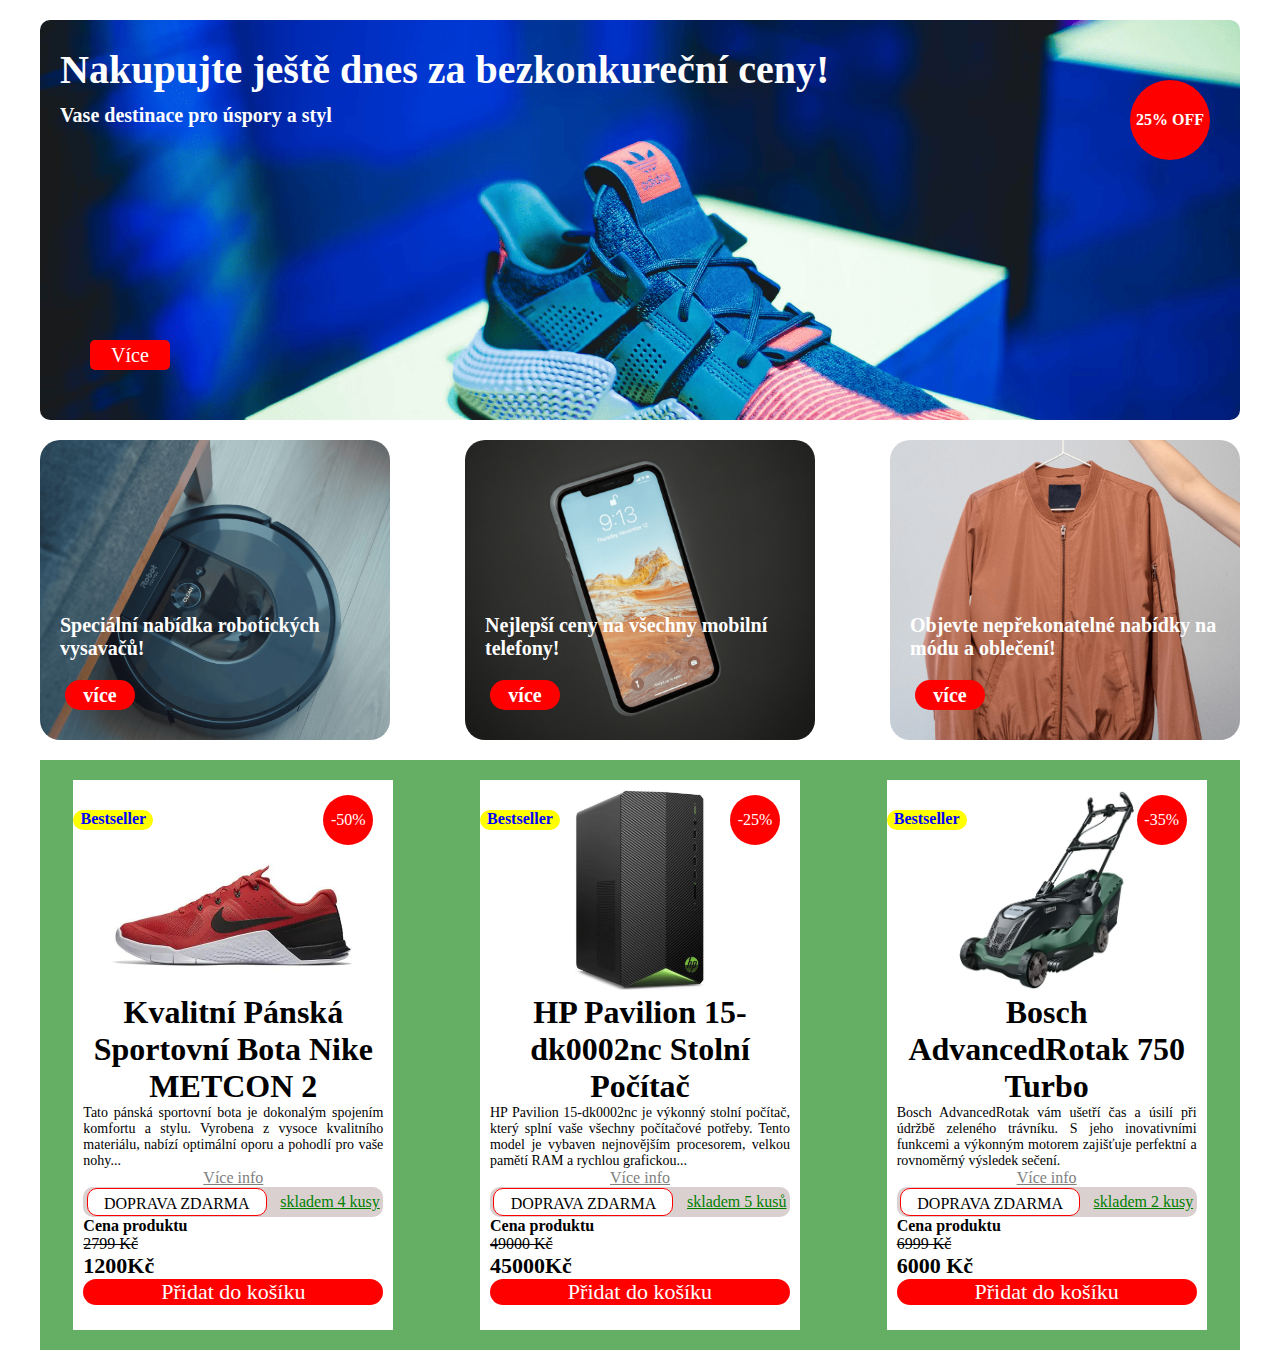
<file: index.html>
<!DOCTYPE html>
<html lang="en">
<head>
    <meta charset="UTF-8">
    <meta name="viewport" content="width=device-width, initial-scale=1.0">
    <link rel="stylesheet" href="styles.css">
    <title>Document</title>
</head>
<body>
    <div class="container">

        <div class="front"> 
            <!-- První část nahoře -->
            <div class="front-text">
                <h1>Nakupujte ještě dnes za bezkonkureční ceny!</h1>
                <p>Vase destinace pro úspory a styl</p>
            </div>
            <div class="front-button">Více</div>
            <div class="front-discount">25% OFF</div>
        </div>

        <!-- Veprostřed -->
        <div class="mid">
            <div class="photo1">
                <p>Speciální nabídka robotických vysavačů!</p>
                <div class="info-photo">více</div>
            </div>
            <div class="photo2">
                <p>Nejlepší ceny na všechny mobilní telefony!</p>
                <div class="info-photo">více</div>
            </div>
            <div class="photo3">
                <p>Objevte nepřekonatelné nabídky na módu a oblečení!</p>
                <div class="info-photo">více</div>
            </div>
        </div>
        <!-- Na konci -->
        <div class="late">
            <div class="item">
                <div class="bestseller">Bestseller</div>
                <div class="item-discount">-50%</div>
                <div class="item-photo">
                    <img src="images/bota.png" alt="">
                </div>
                <h1>Kvalitní Pánská Sportovní Bota Nike METCON 2</h1>
                <p>Tato pánská sportovní bota je dokonalým spojením komfortu a stylu. Vyrobena z vysoce kvalitního materiálu, nabízí
                optimální oporu a pohodlí pro vaše nohy...</p>
                <a href="#">Více info</a>
                <div class="item-discount-now">
                    <div class="item-ride-free">DOPRAVA ZDARMA</div>
                    <div class="item-warehouse">skladem 4 kusy</div>
                </div>
                <div class="item-product"><span>Cena produktu</span> </div>
                <div class="item-product-under"><span>2799 Kč</span></div>
                <div class="item-product-price"><span>1200Kč</span></div>
                <div class="item-shoplist">Přidat do košíku</div>       
            </div>
            <div class="item">
                <div class="bestseller">Bestseller</div>
                <div class="item-discount">-25%</div>
                <div class="item-photo">
                    <img src="images/pc-card.png" alt="">
                </div>
                <h1>HP Pavilion 15-dk0002nc Stolní Počítač</h1>
                <p>HP Pavilion 15-dk0002nc je výkonný stolní počítač, který splní vaše všechny počítačové potřeby. Tento model je vybaven
                nejnovějším procesorem, velkou pamětí RAM a rychlou grafickou...</p>
                <a href="#">Více info</a>
                <div class="item-discount-now">
                    <div class="item-ride-free">DOPRAVA ZDARMA</div>
                    <div class="item-warehouse">skladem 5 kusů</div>
                </div>
                <div class="item-product"><span>Cena produktu</span> </div>
                <div class="item-product-under"><span>49000 Kč</span></div>
                <div class="item-product-price"><span>45000Kč</span></div>
                <div class="item-shoplist">Přidat do košíku</div>
            </div>
            <div class="item">
                <div class="bestseller">Bestseller</div>
                <div class="item-discount">-35%</div>
                <div class="item-photo">
                    <img src="images/kosacka.png" alt="">
                </div>
                <h1>Bosch AdvancedRotak 750 Turbo</h1>
                <p>Bosch AdvancedRotak vám ušetří čas a úsilí při údržbě zeleného trávníku. S jeho inovativními funkcemi a výkonným motorem zajišťuje perfektní a rovnoměrný výsledek sečení.</p>
                <a href="#">Více info</a>
                <div class="item-discount-now">
                    <div class="item-ride-free">DOPRAVA ZDARMA</div>
                    <div class="item-warehouse">skladem 2 kusy</div>
                </div>
                <div class="item-product"><span>Cena produktu</span> </div>
                <div class="item-product-under"><span>6999 Kč</span></div>
                <div class="item-product-price"><span>6000 Kč</span></div>
                <div class="item-shoplist">Přidat do košíku</div>
            </div>
        </div>

    </div>
    
    
</body>
</html>
</file>
<file: styles.css>
:root {
    --color-white: white;
    --color-red: red;
    --background-color-late: rgb(100, 175, 100);
    --bestsell-background: yellow;
    --bestsell-font: blue;
    --a-button: grey;
    --discount-button-back: rgb(219, 208, 208);
}

* {
    margin: 0;
    padding: 0;
    box-sizing: border-box;
}

.container {
    display:flex;
    flex-direction: column;
    align-items: center;

    width: 100%;
    
}

/* Začátek */
.front {
    position: relative;
    background: url(images/hero-section-img.png);
    background-size: cover;
    background-position: center;
    background-repeat: no-repeat;
    margin-top: 20px;
    width: 100%;
    height: 100%;
    max-width: 1200px;
    height: 400px;
    border-radius: 10px;
}
.front-text {
    color: var(--color-white);
    padding: 20px;
    line-height: 1.5;
    font-weight: bold;
    font-size: 20px;
}
.front-button {
    position: absolute;
    bottom: 50px;
    left: 50px;
    background-color: var(--color-red);
    width: 80px;
    height: 30px;
    text-align: center;
    line-height: 30px;
    color: var(--color-white);
    border-radius: 5px;
    font-size: 20px;
    cursor: pointer;
}
.front-discount {
    position: absolute;
    top: 60px;
    right: 30px;
    background-color: var(--color-red);
    color: var(--color-white);
    height: 80px;
    width: 80px;
    border-radius: 80px;
    text-align: center;
    line-height: 80px;
    font-size: 20px;
    font-weight: bold;
    font-size: 16px;
}
/* Střed */
.mid {
    display: flex;
    flex-direction: row;
    justify-content: space-between;
    gap: 10px;
    flex-wrap: wrap;
    color: var(--color-white);
    font-weight: bold;
    font-size: 20px;
    margin-top: 20px;
    margin-bottom: 20px;
    width: 1200px;
}

.photo1 {
    position: relative;
    background: url(images/vysavac.png);
    background-size: cover;
    background-position: center;
    background-repeat: no-repeat;
    width: 350px;
    height: 300px;
    border-radius: 20px
}
.photo2 {
    position: relative;
    background: url(images/mobil.png);
        background-size: cover;
        background-position: center;
        background-repeat: no-repeat;
        width: 350px;
        height: 300px;
        border-radius: 20px

}
.photo3 {
    position: relative;
    background: url(images/clothes.png);
        background-size: cover;
        background-position: center;
        background-repeat: no-repeat;
        width: 350px;
        height: 300px;
        border-radius: 20px
}
.photo1 p, .photo2 p, .photo3 p {
    position:absolute;
    bottom: 80px;
    left: 20px;
}
.info-photo {
    position: absolute;
    bottom: 30px;
    left: 25px;
    background-color: var(--color-red);
    width: 70px;
    height: 30px;
    text-align: center;
    border-radius: 20px;
    line-height: 30px;
    cursor: pointer;
}
/* Konec */
.late {
    display: flex;
    flex-direction: row;
    justify-content: space-around;
    flex-wrap: wrap;
    gap: 20px;
    background-color: var(--background-color-late);
    width: 1200px;
    height: 100%;

}
/*  itemy */
.item {
    position: relative;
    background-color: var(--color-white);
    margin-top: 20px;
    margin-bottom: 20px;
    width: 320px;
    height: 550px;
    padding: 10px;
    text-align: center;
}
.item img {
    width: 250px;
    height: 200px;
    object-fit: contain;
}
.bestseller {
    position: absolute;
    top: 30px;
    left: 0;
    background-color: var(--bestsell-background);
    color: var(--bestsell-font);
    width: 80px;
    height: 20px;
    text-align: center;
    font-weight: bold;
    border-radius: 10px;
}
.item-discount {
    position: absolute;
    right: 20px;
    top: 15px;
    width: 50px;
    height: 50px;
    background-color: var(--color-red);
    color: var(--color-white);
    border-radius: 50px;
    line-height: 50px;
}
.item p {
    text-align: justify;
    font-size: 14px;
    height: 64px;
}
a {
    color: var(--a-button);
}
.item-discount-now {
    display: flex;
    justify-content: space-evenly;
    gap: 10px;
    line-height: 30px;
    align-items: center;
    background-color: var(--discount-button-back);
    border-radius: 10px;
    width: 300px;
    height: 30px;
}
.item-ride-free {
    background-color: var(--color-white);
    border: 1px solid var(--color-red);
    border-radius: 10px;
    text-align: center;
    width: 180px;
    height: 28px;
}
.item-warehouse {
    color: green;
    text-decoration: underline;
}

.item-product {
    font-weight: bold;
    text-align: justify;
}
.item-product-under {
    text-decoration: line-through;
    text-align: justify;
}
.item-product-price {
    font-size: 22px;
    font-weight: bold;
    text-align: justify;
}
.item-shoplist {
    background: var(--color-red);
    color: var(--color-white);
    border-radius: 15px;
    text-align: center;
    font-size: 22px;

}
@media (max-width: 1200px) {
    .mid { 
        max-width: 100%;
    }
    .late {
        max-width: 100%;
    }
    
}
@media (max-width: 768px) {
    .front-discount {
        display: none;
    }
}
</file>
